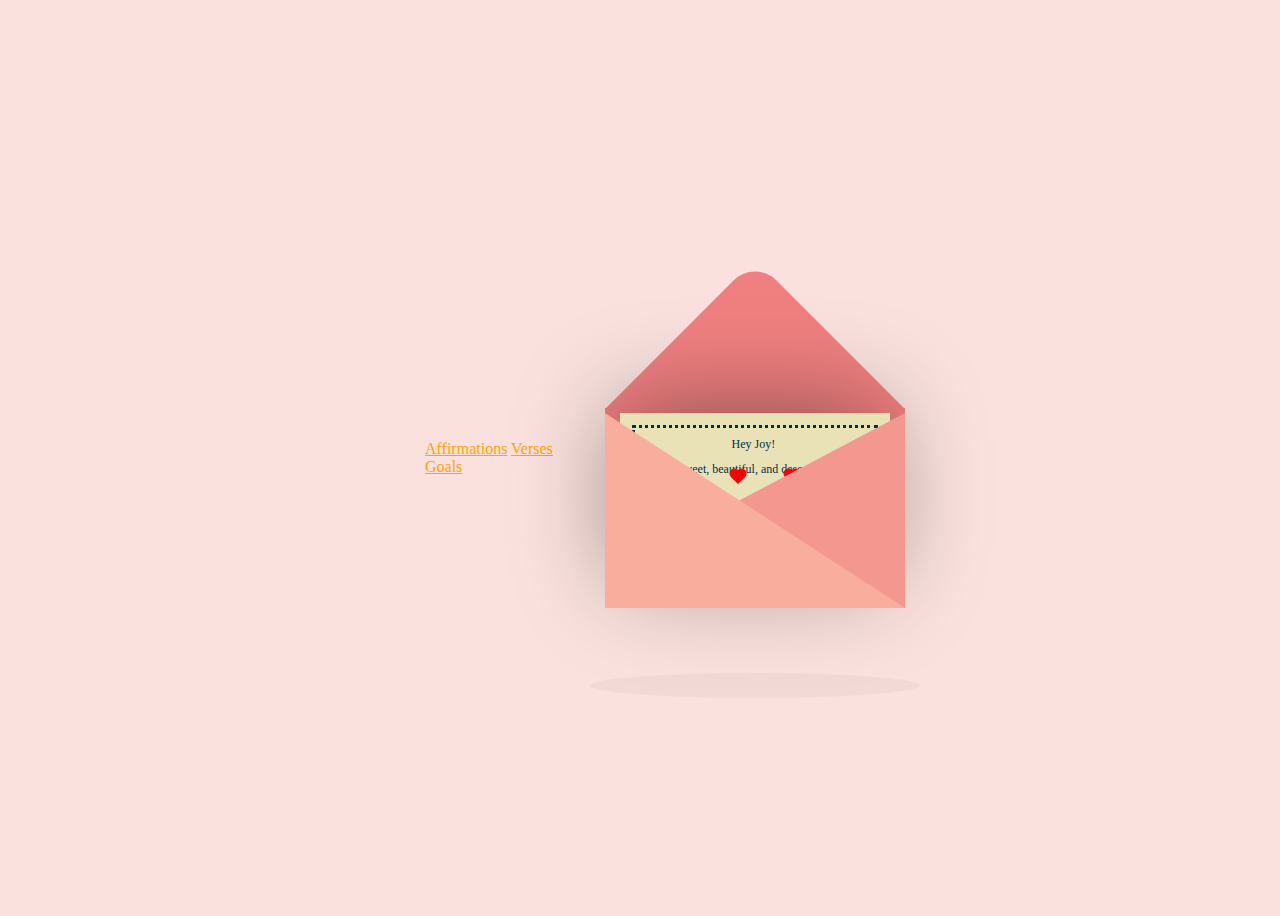
<file: index.html>
<!DOCTYPE html>
<html lang="en">

<head>
    <meta charset="UTF-8">
    <meta name="viewport" content="width=device-width, initial-scale=1.0">
    <link rel="stylesheet" href="styles.css">
   

    <title>JOY</title>

    <link rel="icon" type="image/x-icon" href="/images/favicon.ico">


</head>

<body>

    <header>
        <nav>
            <a href="affirmations.html">Affirmations</a>
            <a href="bibleVerses.html">Verses</a>
            <a href="goals.html">Goals</a>

        </nav>
    </header>
    <div class="container">
        <div class="valentines">
            <div class="envelope"></div>
            <div class="front"> </div>
            <div class="card">
                <div class="text"> Hey Joy! </br>You're sweet, beautiful, and deserve the best! </div>
                <div class="heart"></div>
            </div>
            <div class="hearts">
                <div class="one"></div>
                <div class="two"></div>
                <div class="three"></div>
                <div class="four"></div>
                <div class="five"></div>
            </div>
        

        <div class="shadow"></div>
</div>
</body>
<script src="https://cdnjs.cloudflare.com/ajax/libs/jquery/3.5.1/jquery.min.js"></script>
<script src="script.js"></script>

</html>
</file>
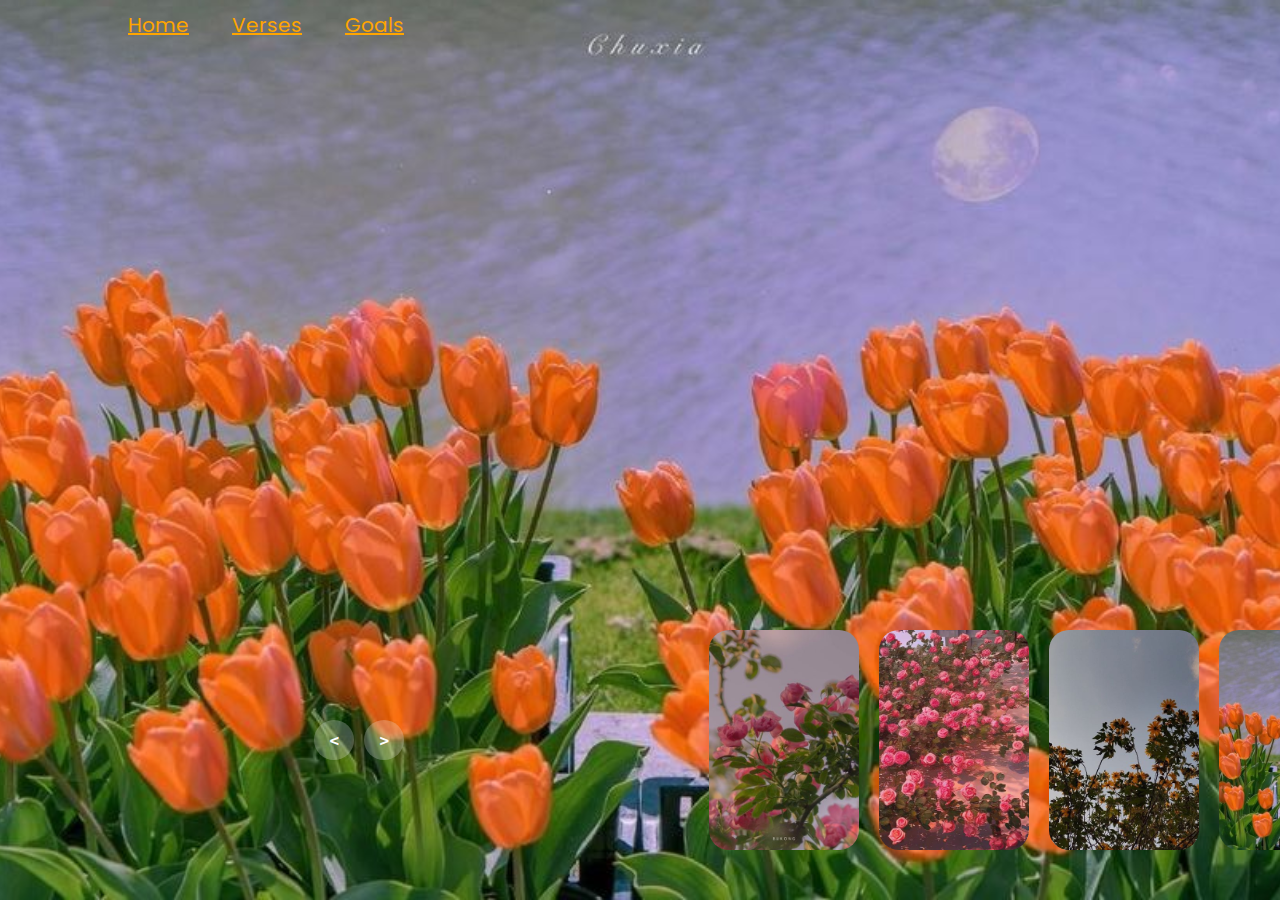
<file: affirmations.html>
<!DOCTYPE html>
<html lang="en">
<head>
    <meta charset="UTF-8">
    <meta name="viewport" content="width=device-width, initial-scale=1.0">
    <link rel="stylesheet" href="affirmations.css">
    <title>AFFIRMATIONS</title>
</head>
<body>
    <header>
        <nav>
            <a href="index.html">Home</a>
            <a href="bibleVerses.html">Verses</a>
            <a href="goals.html">Goals</a>
            

        </nav>
    </header>

    <!--carousel -->

    <div class="carousel ">

        <div class="list">
            <div class="item">
                <img src="AffirmationImage.jpg" alt="">
                <div class="content">
                    <div class="day">Empowerment</div>
                    <div class="des">
                        Today, I acknowledge the incredible power within me to overcome challenges and carve my path to success. I am a beacon of intelligence, resilience, and unyielding determination. Each challenge is an opportunity for me to showcase my capabilities, and I will face them with grace, knowing that success is woven into the very fabric of my being.
                    </div>
                </div>
            </div>
            <div class="item">
                <img src="AffirmationImage2.jpg" alt="">
                <div class="content">
                    <div class="day">Enlightenment</div>
                    <div class="des">
                        I am a constant learner, finding wisdom in every experience and growth in every setback. Life's lessons shape me into a more compassionate, understanding, and enlightened version of myself. I welcome the opportunity for continuous evolution.
                    </div>
                </div>
            </div>
            <div class="item">
                <img src="AffirmationImage3.jpg" alt="">
                <div class="content">
                    <div class="day">Harmony</div>
                    <div class="des">
                        Like a symphony, my life is composed of various melodies - some soothing, others challenging. I embrace the harmonious balance and find strength in the cacophony of experiences, knowing that each note contributes to the beautiful composition that is my life.
                    </div>
                </div>
            </div>
            <div class="item">
                <img src="AffirmationImage4.jpg" alt="">
                <div class="content">
                    <div class="day">Ascendance</div>
                    <div class="des">
                        Climbing the mountain of my ambitions, each step is imprinted with the echoes of my triumphs. The challenges I face are stepping stones to the pinnacle of success. My brilliance illuminates the darkest corners, and my courage echoes in the chambers of accomplishment. Laurel after laurel adorns my journey, for I am destined for greatness.
                    </div>
                </div>
            </div>
            <!-- <div class="item">
                <img src="Affirmations/Background5.jpg" alt="">
                <div class="content">
                    <div class="day">Friday</div>
                    <div class="des">
                        I am the captain of my ship, navigating the seas of challenges with the compass of my dreams. The winds of determination fill my sails, and my success story is written with the ink of resilience and bound with the pages of perseverance. I am the architect of my destiny, and I will continue to sail towards the shores of accomplishment.
                    </div>
                </div>
            </div>
            <div class="item">
                <img src="Affirmations/Background6.jpg" alt="">
                <div class="content">
                    <div class="day">Saturday</div>
                    <div class="des">
                        Life is a canvas, and I am the artist painting it with the colors of my choices, passions, and dreams. Every stroke adds depth and beauty to the masterpiece that is my existence. I am mindful of the brush I wield, creating a life that resonates with authenticity and purpose.
                    </div>
                </div>
            </div>
            <div class="item">
                <img src="Affirmations/Background7.jpg" alt="">
                <div class="content">
                    <div class="day">Sunday</div>
                    <div class="des">
                        Success is not just a measure of external recognition but a reflection of the brilliance within me. My intellect, kindness, and tenacity are the facets that polish the diamond of my achievements. I shine brightly, knowing that my success is a testament to my inner strength and the luminosity of my character.
                    </div>
                </div>
            </div> -->

        </div>
      
        <div class="thumbnail">
           
            <div class="item">
                <img src="AffirmationImage2.jpg" alt="">
               
            </div>
            <div class="item">
                <img src="AffirmationImage3.jpg" alt="">
                
            </div>
             <div class="item">
                <img src="AffirmationImage4.jpg" alt="">
               
            </div>
            <!-- <div class="item">
                <img src="Affirmations/Background5.jpg" alt="">
                <div class="content">
                    <div class="title">
                        Name Slider
                    </div>

                <div class="des">
                    Description
                </div>
                </div>
            </div>
            <div class="item">
                <img src="Affirmations/Background6.jpg" alt="">
                <div class="content">
                    <div class="title">
                        Name Slider
                    </div>

                <div class="des">
                    Description
                </div>
                </div>
            </div>
            <div class="item">
                <img src="Affirmations/Background7.jpg" alt="">
                <div class="content">
                    <div class="title">
                        Name Slider
                    </div>

                <div class="des">
                    Description
                </div>
                </div>
            </div> -->
            <div class="item">
                <img src="AffirmationImage.jpg" alt="">
               
            </div>
       
        </div>
       
     
        
        <div class="arrows">
            <button id="prev"><</button>
            <button id="next">></button>
        </div>
        <div class="time"></div>
    </div>
</body>
<script src="affirmations.js"></script>
</html>
</file>
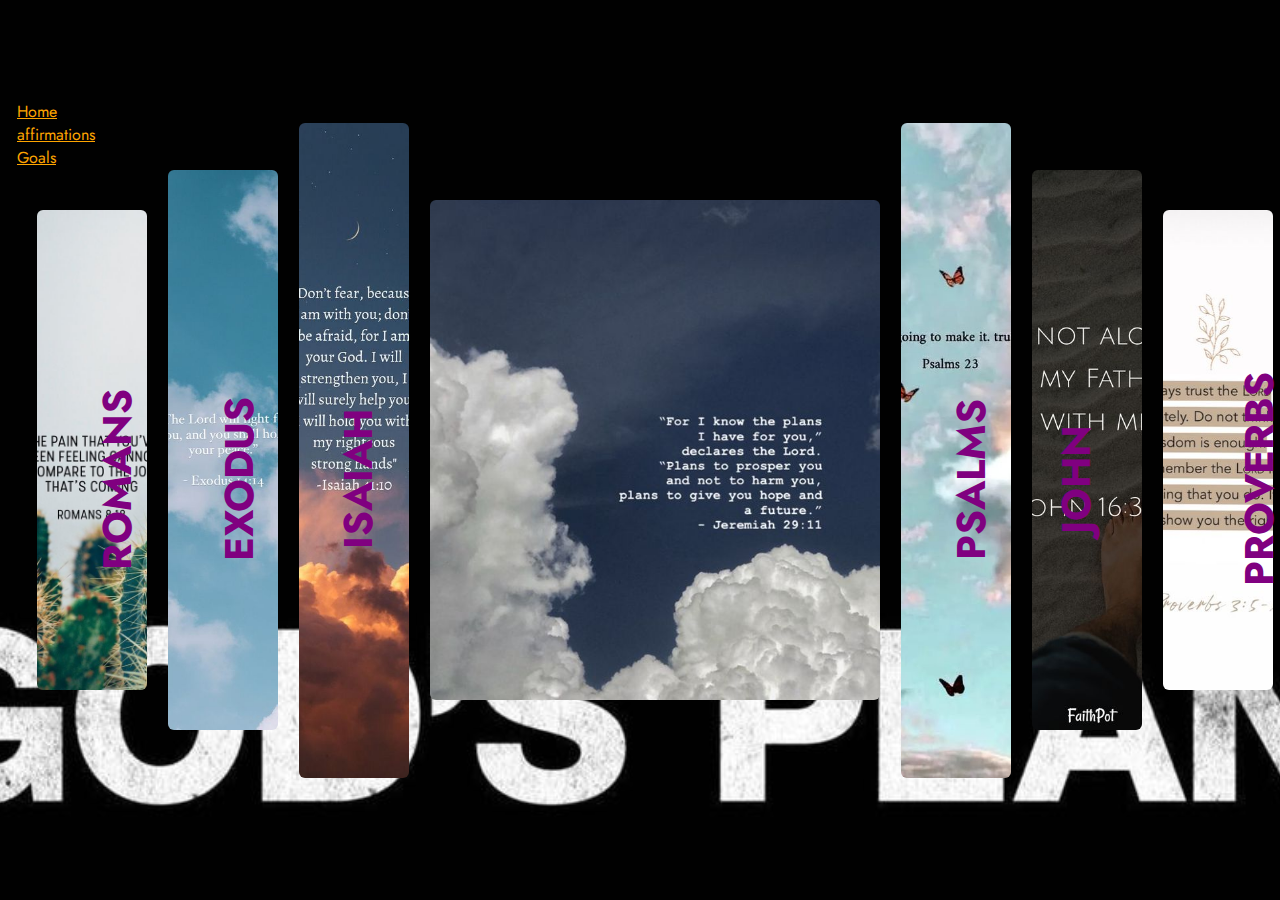
<file: bibleVerses.html>
<!DOCTYPE html>
<html lang="en">
  <head>
    <meta charset="UTF-8" />
    <meta name="viewport" content="width=device-width, initial-scale=1.0" />
    <title>Bible Verses</title>
    <link rel="stylesheet" href="style.css" />
  </head>
  <body>

 
    <section class="slider-container">

           <header>
        <nav>
            <a href="index.html">Home</a>
            <a href="affirmations.html">affirmations</a>
            <a href="goals.html">Goals</a>

        </nav>
    </header>
      <div class="slider-images">
        <div class="slider-img">
          <img src="Romans8.jpg" alt="1" />
          <h1>ROMANS</h1>
          
        </div>
        <div class="slider-img">
          <img src="2.jpg" alt="2" />
          <h1>EXODUS</h1>
          
        </div>
        <div class="slider-img">
          <img src="3.jpg" alt="3" />
          <h1>ISAIAH</h1>
         
        </div>
        <div class="slider-img active">
          <img src="4.jpg" alt="4" />
          <h1>JEREMIAH</h1>
          
        </div>
        <div class="slider-img">
          <img src="5.jpg" alt="5" />
          <h1>PSALMS</h1>
          
        </div>
        <div class="slider-img">
          <img src="John16.jpg" alt="6" />
          <h1>JOHN</h1>
         
        </div>
        <div class="slider-img">
          <img src="Proverbs.jpg" alt="7" />
          <h1>PROVERBS</h1>
         
        </div>
      </div>
    </section>
    <script src="jQuery.js"></script>
    <script>
      jQuery(document).ready(function ($) {
        $(".slider-img").on("click", function () {
          $(".slider-img").removeClass("active");
          $(this).addClass("active");
        });
      });
    </script>
  </body>
</html>
</file>
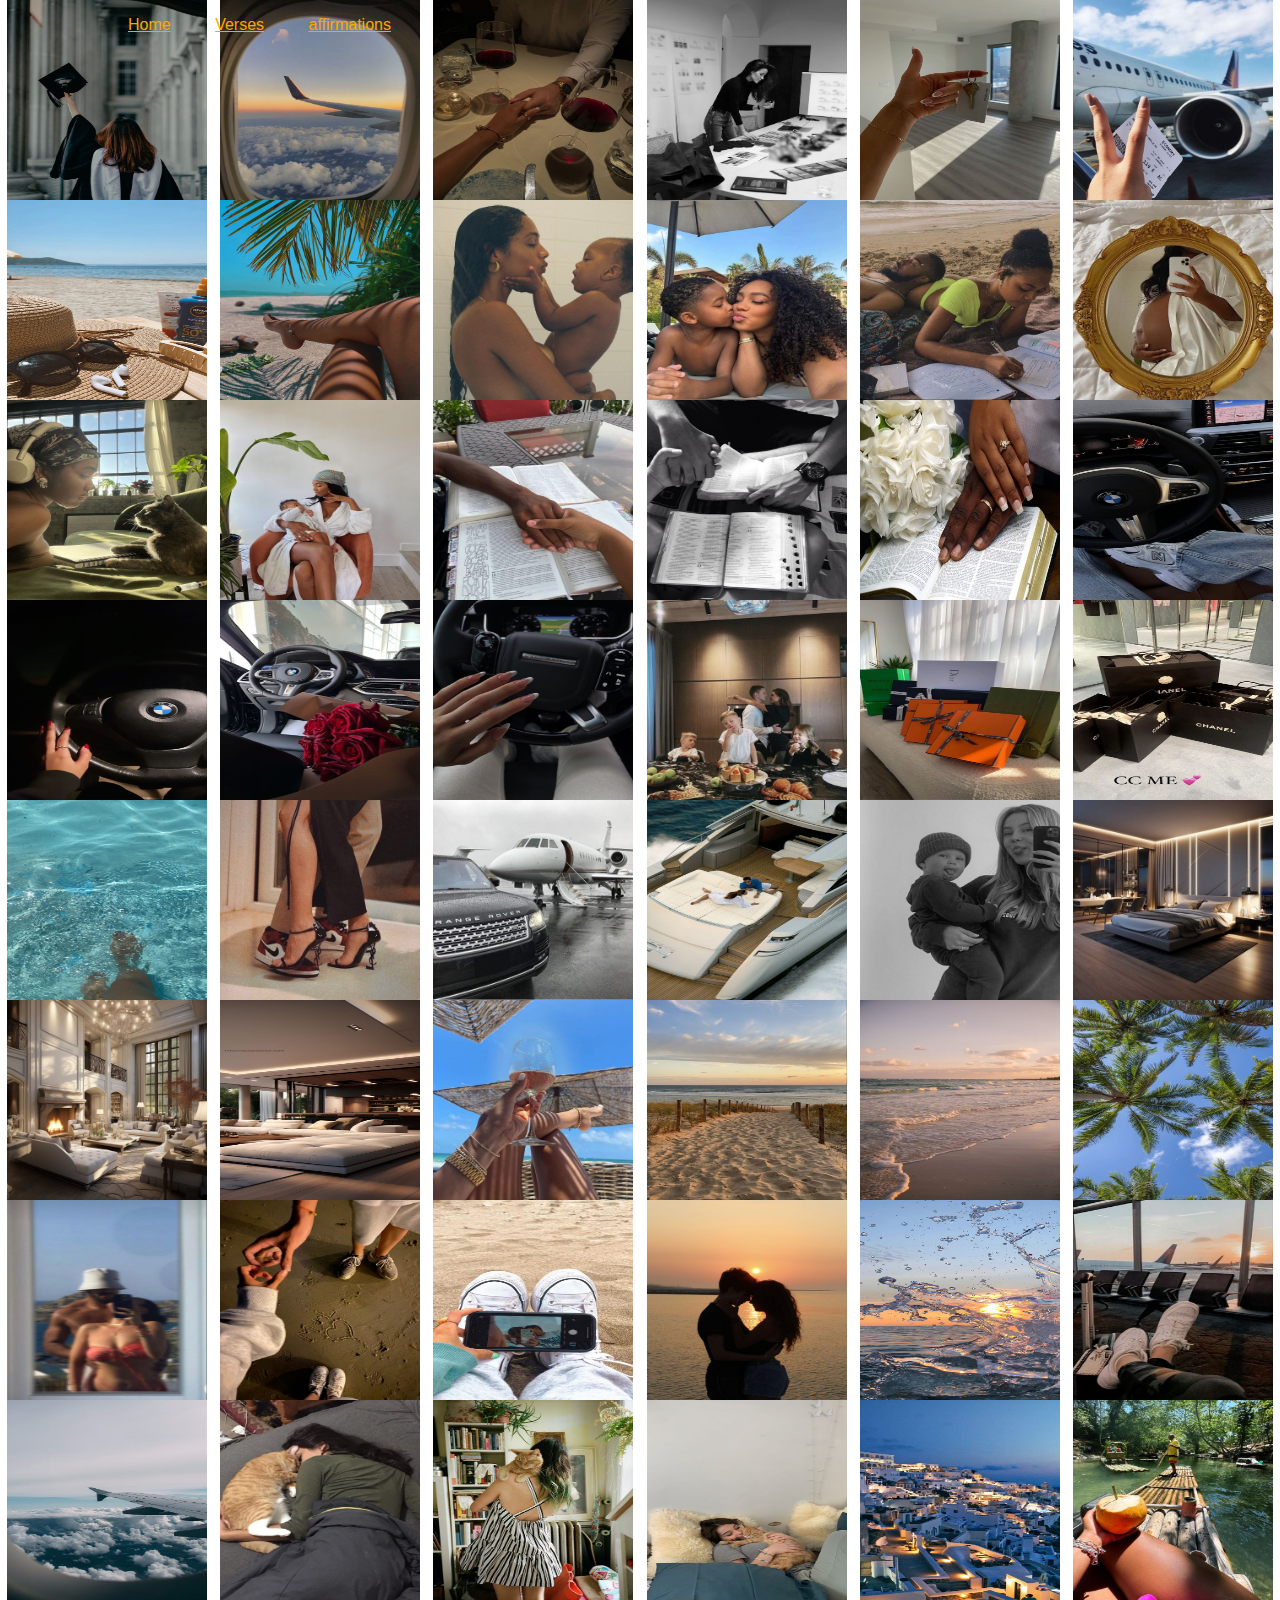
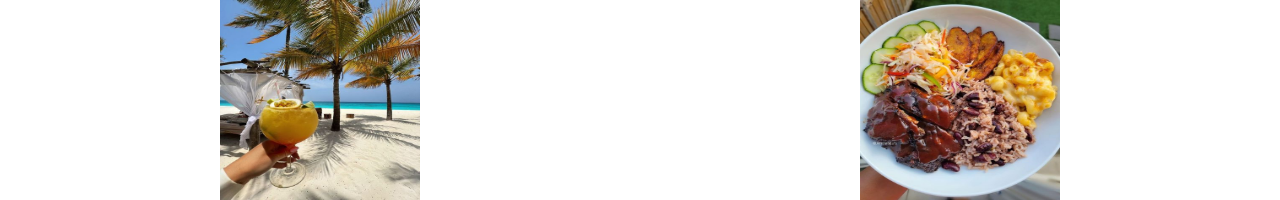
<file: goals.html>
<!DOCTYPE html>
<html lang="en">

<head>
    <meta charset="UTF-8">
    <meta name="viewport" content="width=device-width, initial-scale=1.0">
    <style>
        body {
            margin: 0;
            overflow: hidden;
            font-family: 'Arial', sans-serif;
        }

        .container {
            position: absolute;
            top: 0;
            left: 0;
            width: 100%;
            height: 100vh;
            display: flex;
            flex-wrap: wrap;
            justify-content: space-around;
            align-content: space-around;
        }

        .image {
            width: 200px;
            height: 200px;
            transition: transform 0.3s ease-in-out;
            z-index: 0;
        }

        .image:hover {
            transform: scale(1.4);
            z-index: 0;
        }

      
header {
    width: 1140px;
    max-width: 80%;
    margin: auto;
    height: 50px;
    display: flex;
    align-items: center;
    position: relative;
    z-index: 100;
    color: orangered;
}

header a {
    margin-right: 40px;
    color: orange;
}
    </style>
    <script>
        document.addEventListener('DOMContentLoaded', function () {
            const container = document.querySelector('.container');
            const images = document.querySelectorAll('.image');

            images.forEach((image, index) => {
                image.style.top = `${Math.random() * (window.innerHeight - 150)}px`;
                image.style.left = `${Math.random() * (window.innerWidth - 150)}px`;
                image.style.zIndex = index;
            });

            container.addEventListener('mouseover', function (event) {
                if (event.target.classList.contains('image')) {
                    event.target.style.zIndex = 0;
                }
            });

            container.addEventListener('mouseout', function (event) {
                if (event.target.classList.contains('image')) {
                    event.target.style.zIndex = parseInt(event.target.style.zIndex) - 100;
                }
            });
        });
    </script>
    <title>GOALS</title>
</head>

<body>

    <header>
        <nav>
            <a href="index.html">Home</a>
            <a href="bibleVerses.html">Verses</a>
            <a href="affirmations.html">affirmations</a>

        </nav>
    </header>
    <div class="container">
        <!-- Existing images -->
        <img src="s1.jpg" alt="Image 1" class="image">
        <img src="s2.jpg" alt="Image 2" class="image">
        <img src="s3.jpg" alt="Image 3" class="image">
        <img src="s4.jpg" alt="Image 1" class="image">
        <img src="s5.jpg" alt="Image 2" class="image">
        <img src="s6.jpg" alt="Image 3" class="image">
        <img src="s7.jpg" alt="Image 1" class="image">
        <img src="s8.jpg" alt="Image 2" class="image">
        <img src="s9.jpg" alt="Image 3" class="image">
        <img src="s10.jpg" alt="Image 1" class="image">
        <img src="s11.jpg" alt="Image 2" class="image">
        <img src="s12.jpg" alt="Image 3" class="image">
        <img src="s13.jpg" alt="Image 1" class="image">
        <img src="s14.jpg" alt="Image 2" class="image">
        <img src="s15.jpg" alt="Image 3" class="image">
        <img src="s16.jpg" alt="Image 1" class="image">
        <img src="s17.jpg" alt="Image 2" class="image">
        <img src="s18.jpg" alt="Image 3" class="image">
    
        <!-- Additional images -->
             <!-- ... (previous images) -->

             <img src="s19.jpg" alt="Image 1" class="image">
             <img src="s20.jpg" alt="Image 2" class="image">
             <img src="s21.jpg" alt="Image 3" class="image">
             <img src="s22.jpg" alt="Image 1" class="image">
             <img src="s23.jpg" alt="Image 2" class="image">
             <img src="s24.jpg" alt="Image 3" class="image">
             <img src="s25.jpg" alt="Image 1" class="image">
             <img src="s26.jpg" alt="Image 2" class="image">
             <img src="s27.jpg" alt="Image 3" class="image">
             <img src="s28.jpg" alt="Image 1" class="image">
             <img src="s29.jpg" alt="Image 2" class="image">
             <img src="s30.jpg" alt="Image 3" class="image">
             <img src="s31.jpg" alt="Image 1" class="image">
             <img src="s32.jpg" alt="Image 2" class="image">
             <img src="s33.jpg" alt="Image 3" class="image">
             <img src="s34.jpg" alt="Image 1" class="image">
             <img src="s35.jpg" alt="Image 2" class="image">
             <img src="s36.jpg" alt="Image 3" class="image">
             <img src="s37.jpg" alt="Image 1" class="image">
             <img src="s38.jpg" alt="Image 2" class="image">
             <img src="s39.jpg" alt="Image 3" class="image">
             <img src="s40.jpg" alt="Image 1" class="image">
             <img src="s41.jpg" alt="Image 2" class="image">
             <img src="s42.jpg" alt="Image 3" class="image">
             <img src="s43.jpg" alt="Image 1" class="image">
             <img src="s44.jpg" alt="Image 2" class="image">
             <img src="s45.jpg" alt="Image 3" class="image">
             <img src="s46.jpg" alt="Image 1" class="image">
             <img src="s47.jpg" alt="Image 2" class="image">
             <img src="s48.jpg" alt="Image 3" class="image">
             <img src="s49.jpg" alt="Image 1" class="image">
             <img src="s50.jpg" alt="Image 2" class="image">
     
    
        <!-- ... -->
    </div>
    
</body>

</html>
</file>
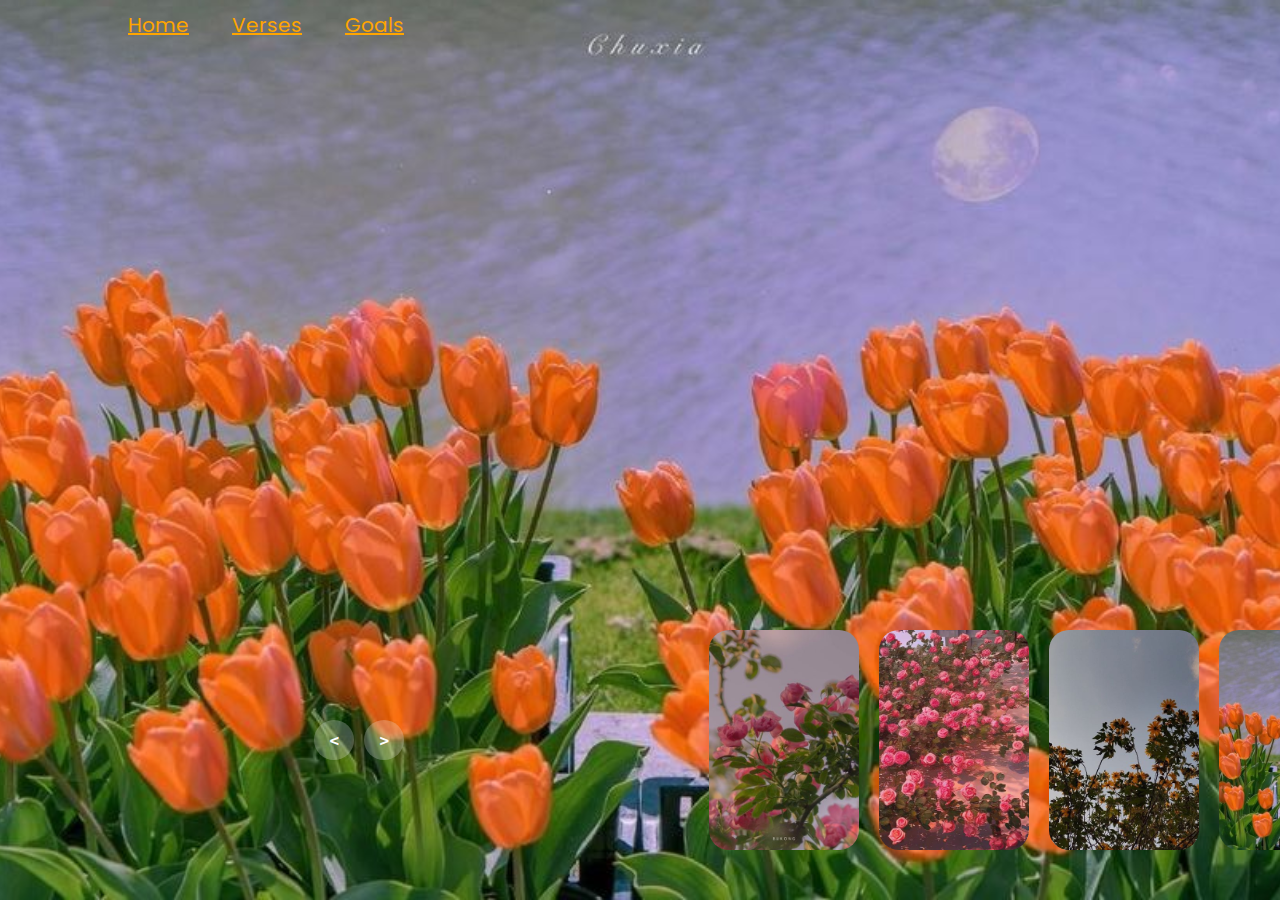
<file: Joy's Website/affirmations.html>
<!DOCTYPE html>
<html lang="en">
<head>
    <meta charset="UTF-8">
    <meta name="viewport" content="width=device-width, initial-scale=1.0">
    <link rel="stylesheet" href="affirmations.css">
    <title>Document</title>
</head>
<body>
    <header>
        <nav>
            <a href="index.html">Home</a>
            <a href="bibleVerses.html">Verses</a>
            <a href="goals.html">Goals</a>
            

        </nav>
    </header>

    <!--carousel -->

    <div class="carousel ">

        <div class="list">
            <div class="item">
                <img src="AffirmationImage.jpg" alt="">
                <div class="content">
                    <div class="day">Empowerment</div>
                    <div class="des">
                        Today, I acknowledge the incredible power within me to overcome challenges and carve my path to success. I am a beacon of intelligence, resilience, and unyielding determination. Each challenge is an opportunity for me to showcase my capabilities, and I will face them with grace, knowing that success is woven into the very fabric of my being.
                    </div>
                </div>
            </div>
            <div class="item">
                <img src="AffirmationImage2.jpg" alt="">
                <div class="content">
                    <div class="day">Enlightenment</div>
                    <div class="des">
                        I am a constant learner, finding wisdom in every experience and growth in every setback. Life's lessons shape me into a more compassionate, understanding, and enlightened version of myself. I welcome the opportunity for continuous evolution.
                    </div>
                </div>
            </div>
            <div class="item">
                <img src="AffirmationImage3.jpg" alt="">
                <div class="content">
                    <div class="day">Harmony</div>
                    <div class="des">
                        Like a symphony, my life is composed of various melodies - some soothing, others challenging. I embrace the harmonious balance and find strength in the cacophony of experiences, knowing that each note contributes to the beautiful composition that is my life.
                    </div>
                </div>
            </div>
            <div class="item">
                <img src="AffirmationImage4.jpg" alt="">
                <div class="content">
                    <div class="day">Ascendance</div>
                    <div class="des">
                        Climbing the mountain of my ambitions, each step is imprinted with the echoes of my triumphs. The challenges I face are stepping stones to the pinnacle of success. My brilliance illuminates the darkest corners, and my courage echoes in the chambers of accomplishment. Laurel after laurel adorns my journey, for I am destined for greatness.
                    </div>
                </div>
            </div>
            <!-- <div class="item">
                <img src="Affirmations/Background5.jpg" alt="">
                <div class="content">
                    <div class="day">Friday</div>
                    <div class="des">
                        I am the captain of my ship, navigating the seas of challenges with the compass of my dreams. The winds of determination fill my sails, and my success story is written with the ink of resilience and bound with the pages of perseverance. I am the architect of my destiny, and I will continue to sail towards the shores of accomplishment.
                    </div>
                </div>
            </div>
            <div class="item">
                <img src="Affirmations/Background6.jpg" alt="">
                <div class="content">
                    <div class="day">Saturday</div>
                    <div class="des">
                        Life is a canvas, and I am the artist painting it with the colors of my choices, passions, and dreams. Every stroke adds depth and beauty to the masterpiece that is my existence. I am mindful of the brush I wield, creating a life that resonates with authenticity and purpose.
                    </div>
                </div>
            </div>
            <div class="item">
                <img src="Affirmations/Background7.jpg" alt="">
                <div class="content">
                    <div class="day">Sunday</div>
                    <div class="des">
                        Success is not just a measure of external recognition but a reflection of the brilliance within me. My intellect, kindness, and tenacity are the facets that polish the diamond of my achievements. I shine brightly, knowing that my success is a testament to my inner strength and the luminosity of my character.
                    </div>
                </div>
            </div> -->

        </div>
      
        <div class="thumbnail">
           
            <div class="item">
                <img src="AffirmationImage2.jpg" alt="">
               
            </div>
            <div class="item">
                <img src="AffirmationImage3.jpg" alt="">
                
            </div>
             <div class="item">
                <img src="AffirmationImage4.jpg" alt="">
               
            </div>
            <!-- <div class="item">
                <img src="Affirmations/Background5.jpg" alt="">
                <div class="content">
                    <div class="title">
                        Name Slider
                    </div>

                <div class="des">
                    Description
                </div>
                </div>
            </div>
            <div class="item">
                <img src="Affirmations/Background6.jpg" alt="">
                <div class="content">
                    <div class="title">
                        Name Slider
                    </div>

                <div class="des">
                    Description
                </div>
                </div>
            </div>
            <div class="item">
                <img src="Affirmations/Background7.jpg" alt="">
                <div class="content">
                    <div class="title">
                        Name Slider
                    </div>

                <div class="des">
                    Description
                </div>
                </div>
            </div> -->
            <div class="item">
                <img src="AffirmationImage.jpg" alt="">
               
            </div>
       
        </div>
       
     
        
        <div class="arrows">
            <button id="prev"><</button>
            <button id="next">></button>
        </div>
        <div class="time"></div>
    </div>
</body>
<script src="affirmations.js"></script>
</html>
</file>
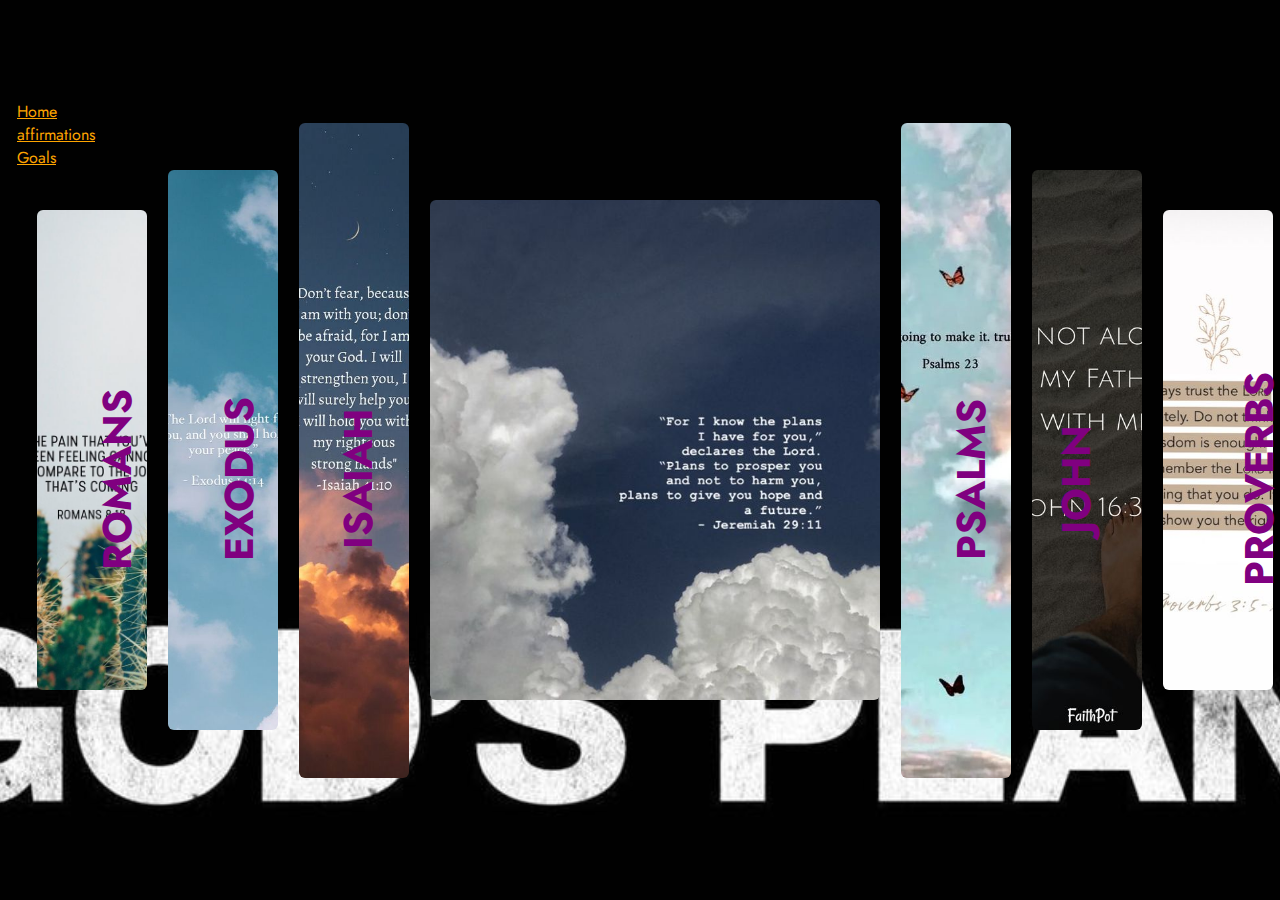
<file: Joy's Website/bibleVerses.html>
<!DOCTYPE html>
<html lang="en">
  <head>
    <meta charset="UTF-8" />
    <meta name="viewport" content="width=device-width, initial-scale=1.0" />
    <title>Bible Verses</title>
    <link rel="stylesheet" href="/style.css" />
  </head>
  <body>

 
    <section class="slider-container">

           <header>
        <nav>
            <a href="index.html">Home</a>
            <a href="affirmations.html">affirmations</a>
            <a href="goals.html">Goals</a>

        </nav>
    </header>
      <div class="slider-images">
        <div class="slider-img">
          <img src="/Romans8.jpg" alt="1" />
          <h1>ROMANS</h1>
          
        </div>
        <div class="slider-img">
          <img src="/2.jpg" alt="2" />
          <h1>EXODUS</h1>
          
        </div>
        <div class="slider-img">
          <img src="/3.jpg" alt="3" />
          <h1>ISAIAH</h1>
         
        </div>
        <div class="slider-img active">
          <img src="/4.jpg" alt="4" />
          <h1>JEREMIAH</h1>
          
        </div>
        <div class="slider-img">
          <img src="/5.jpg" alt="5" />
          <h1>PSALMS</h1>
          
        </div>
        <div class="slider-img">
          <img src="/John16.jpg" alt="6" />
          <h1>JOHN</h1>
         
        </div>
        <div class="slider-img">
          <img src="/Proverbs.jpg" alt="7" />
          <h1>PROVERBS</h1>
         
        </div>
      </div>
    </section>
    <script src="/jQuery.js"></script>
    <script>
      jQuery(document).ready(function ($) {
        $(".slider-img").on("click", function () {
          $(".slider-img").removeClass("active");
          $(this).addClass("active");
        });
      });
    </script>
  </body>
</html>
</file>
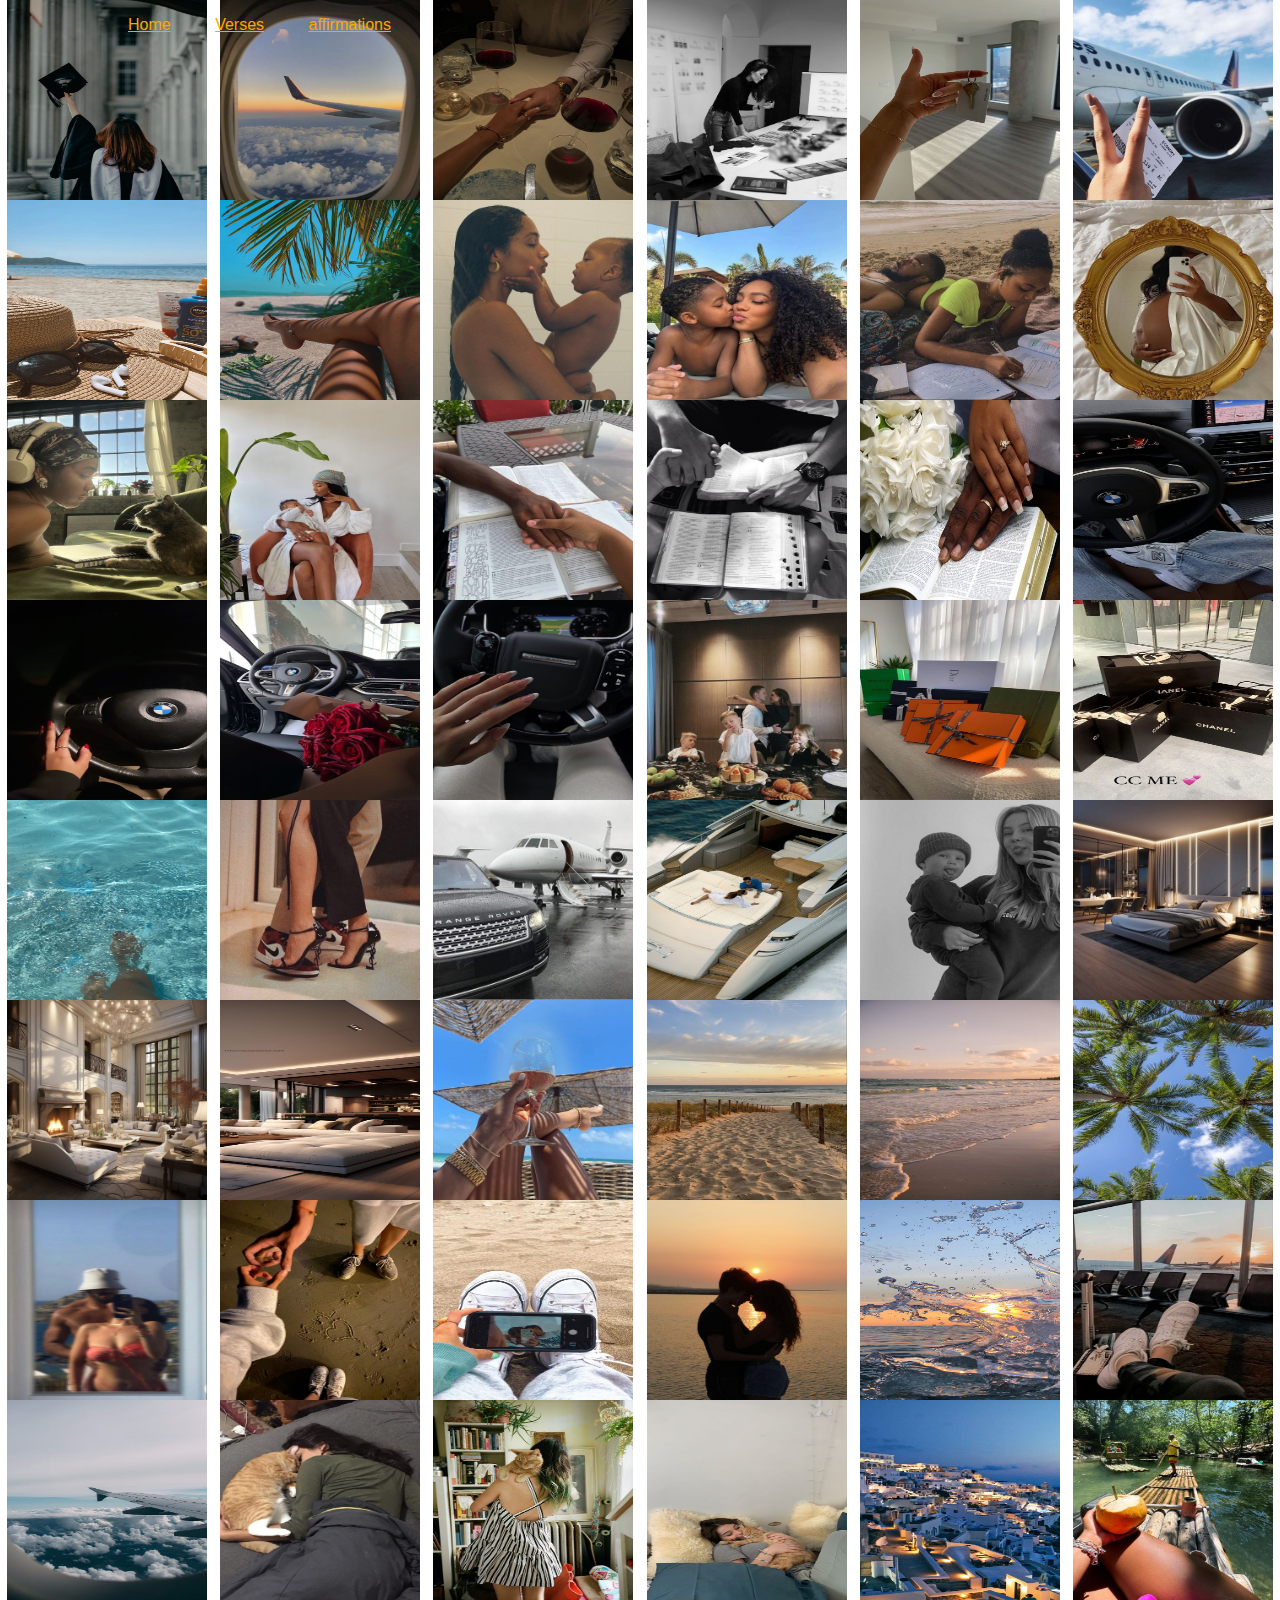
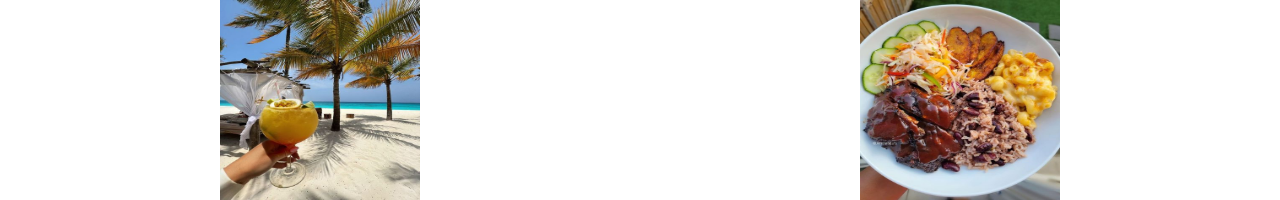
<file: Joy's Website/goals.html>
<!DOCTYPE html>
<html lang="en">

<head>
    <meta charset="UTF-8">
    <meta name="viewport" content="width=device-width, initial-scale=1.0">
    <style>
        body {
            margin: 0;
            overflow: hidden;
            font-family: 'Arial', sans-serif;
        }

        .container {
            position: absolute;
            top: 0;
            left: 0;
            width: 100%;
            height: 100vh;
            display: flex;
            flex-wrap: wrap;
            justify-content: space-around;
            align-content: space-around;
        }

        .image {
            width: 200px;
            height: 200px;
            transition: transform 0.3s ease-in-out;
            z-index: 0;
        }

        .image:hover {
            transform: scale(1.4);
            z-index: 0;
        }

      
header {
    width: 1140px;
    max-width: 80%;
    margin: auto;
    height: 50px;
    display: flex;
    align-items: center;
    position: relative;
    z-index: 100;
    color: orangered;
}

header a {
    margin-right: 40px;
    color: orange;
}
    </style>
    <script>
        document.addEventListener('DOMContentLoaded', function () {
            const container = document.querySelector('.container');
            const images = document.querySelectorAll('.image');

            images.forEach((image, index) => {
                image.style.top = `${Math.random() * (window.innerHeight - 150)}px`;
                image.style.left = `${Math.random() * (window.innerWidth - 150)}px`;
                image.style.zIndex = index;
            });

            container.addEventListener('mouseover', function (event) {
                if (event.target.classList.contains('image')) {
                    event.target.style.zIndex = 0;
                }
            });

            container.addEventListener('mouseout', function (event) {
                if (event.target.classList.contains('image')) {
                    event.target.style.zIndex = parseInt(event.target.style.zIndex) - 100;
                }
            });
        });
    </script>
    <title>Image Overlap</title>
</head>

<body>

    <header>
        <nav>
            <a href="index.html">Home</a>
            <a href="bibleVerses.html">Verses</a>
            <a href="affirmations.html">affirmations</a>

        </nav>
    </header>
    <div class="container">
        <!-- Existing images -->
        <img src="s1.jpg" alt="Image 1" class="image">
        <img src="s2.jpg" alt="Image 2" class="image">
        <img src="s3.jpg" alt="Image 3" class="image">
        <img src="s4.jpg" alt="Image 1" class="image">
        <img src="s5.jpg" alt="Image 2" class="image">
        <img src="s6.jpg" alt="Image 3" class="image">
        <img src="s7.jpg" alt="Image 1" class="image">
        <img src="s8.jpg" alt="Image 2" class="image">
        <img src="s9.jpg" alt="Image 3" class="image">
        <img src="s10.jpg" alt="Image 1" class="image">
        <img src="s11.jpg" alt="Image 2" class="image">
        <img src="s12.jpg" alt="Image 3" class="image">
        <img src="s13.jpg" alt="Image 1" class="image">
        <img src="s14.jpg" alt="Image 2" class="image">
        <img src="s15.jpg" alt="Image 3" class="image">
        <img src="s16.jpg" alt="Image 1" class="image">
        <img src="s17.jpg" alt="Image 2" class="image">
        <img src="s18.jpg" alt="Image 3" class="image">
    
        <!-- Additional images -->
             <!-- ... (previous images) -->

             <img src="s19.jpg" alt="Image 1" class="image">
             <img src="s20.jpg" alt="Image 2" class="image">
             <img src="s21.jpg" alt="Image 3" class="image">
             <img src="s22.jpg" alt="Image 1" class="image">
             <img src="s23.jpg" alt="Image 2" class="image">
             <img src="s24.jpg" alt="Image 3" class="image">
             <img src="s25.jpg" alt="Image 1" class="image">
             <img src="s26.jpg" alt="Image 2" class="image">
             <img src="s27.jpg" alt="Image 3" class="image">
             <img src="s28.jpg" alt="Image 1" class="image">
             <img src="s29.jpg" alt="Image 2" class="image">
             <img src="s30.jpg" alt="Image 3" class="image">
             <img src="s31.jpg" alt="Image 1" class="image">
             <img src="s32.jpg" alt="Image 2" class="image">
             <img src="s33.jpg" alt="Image 3" class="image">
             <img src="s34.jpg" alt="Image 1" class="image">
             <img src="s35.jpg" alt="Image 2" class="image">
             <img src="s36.jpg" alt="Image 3" class="image">
             <img src="s37.jpg" alt="Image 1" class="image">
             <img src="s38.jpg" alt="Image 2" class="image">
             <img src="s39.jpg" alt="Image 3" class="image">
             <img src="s40.jpg" alt="Image 1" class="image">
             <img src="s41.jpg" alt="Image 2" class="image">
             <img src="s42.jpg" alt="Image 3" class="image">
             <img src="s43.jpg" alt="Image 1" class="image">
             <img src="s44.jpg" alt="Image 2" class="image">
             <img src="s45.jpg" alt="Image 3" class="image">
             <img src="s46.jpg" alt="Image 1" class="image">
             <img src="s47.jpg" alt="Image 2" class="image">
             <img src="s48.jpg" alt="Image 3" class="image">
             <img src="s49.jpg" alt="Image 1" class="image">
             <img src="s50.jpg" alt="Image 2" class="image">
     
    
        <!-- ... -->
    </div>
    
</body>

</html>
</file>
<file: styles.css>
body{
    display: flex;
    justify-content: center;
    align-items: center;
    height: 100vh;
    background-color: #fae1dd;
}

.container{
    position: relative;
}

.valentines{
    position: relative;
    top: 50px;
    cursor: pointer;
    animation: up 3s linear infinite;
}

@keyframes up{
    0%, 100%{
        transform: translateY(0);
    }
    50%{
        transform: translateY(-30px);
    }
}

.envelope{
    position: relative;
    width: 300px;
    height: 200px;
    background-color: #f08080;
}

.envelope::before{
    background-color: #f08080;
    content: "";
    position: absolute;
    width: 212px;
    height: 212px;
    transform: rotate(45deg);
    top: -105px;
    left: 44px;
    border-radius: 30px 0 0 0;
}
.card{
    position: absolute;
    background-color: #eae2b7;
    width: 270px;
    height: 170px;
    top: 5px;
    left: 15px;
    box-shadow: -5px -5px 100px rgba(0,0,0,0.4);
}
.card:before{
    content: "";
    position: absolute;
    border: 3px solid #003049;
    border-style: dotted;
    width: 240px;
    height: 140px;
    left: 12px;
    top: 12px;
}

.text{
    position: absolute;
    font-size: 12px;
    text-align: center;
    line-height: 25px;
    top: 19px;
    left: 25px;
    color: #003049;
}
.heart{
    background-color: #d62828;
    display: inline-block;
    height: 30px;
    margin: 0 10px;
    position: relative;
    top: 110px;
    left: 105px;
    transform: rotate(-45deg);
    width: 30px;
}
.heart::before, .heart:after {
    content: "";
    background-color: #d62828;
    border-radius: 50%;
    height: 30px;
    position: absolute;
    width: 30px;
}
.heart:before{
    top: -15px;
    left: 0;
}
.heart:after{
    left: 15px;
    top: 0;
}
.hearts{
    position: absolute;
    top: 10px;
}

@keyframes heart{
    0% {
        transform: translateY(0) rotate(-45deg) scale(0.3);
        opacity: 1;
    }
    100%{
        transform: translateY(-150px) rotate(-45deg) scale(1.3);
        opacity: 0.5;
    }
}

.one, .two, .three, .four, .five{
    background-color: red;
    display: inline-block;
    height: 10px;
    width: 10px;
    margin: 0 10px;
    position: relative;
    transform: rotate(-45deg);
    top: 50px;
}
.one:before, .one:after, .two:before, .two:after, .three:before, .three:after, .four:before, .four:after, .five:before, .five:after{
    content: "";
    background-color: red;
    border-radius: 50px;
    width: 10px;
    height: 10px;
    position: absolute;
}
.one:before, .two:before, .three:before, .four:before, .five:before{
    top: -5px;
    left: 0;
}
.one:after, .two:after, .three:after, .four:after, .five:after{
    left: 5px;
    top: 0;
}

.one{
    left: 10px;
    animation: heart 1s ease-out infinite;
}
.two{
    left: 30px;
    animation: heart 2s ease-out infinite;
}
.three{
    left: 50px;
    animation: heart 1.5s ease-out infinite;
}
.four{
    left: 70px;
    animation: heart 2.3s ease-out infinite;
}
.five{
    left: 80px;
    animation: heart 1.7s ease-out infinite;
}
.front{
    position: absolute;
    border-right: 180px solid #f4978e;
    border-top: 95px solid transparent;
    border-bottom: 100px solid transparent;
    left: 120px;
    top: 5px;
    width: 0;
    height: 0;
    z-index: 10;
}
.front:before{
    position: absolute;
    content: "";
    border-left: 300px solid #f8ad9d;
    border-top: 195px solid transparent;
    left: -120px;
    top: -95px;
    width: 0;
    height: 0;
}
.shadow{
    position: absolute;
    width: 330px;
    height: 25px;
    border-radius: 50%;
    background-color: rgba(0,0,0,0.03);
    top: 265px;
    left: -15px;
    z-index: -1;
    animation: scale 3s linear infinite;

}

header {
    width: 130px;
    max-width: 90%;
    margin: 50px;
    height: 900px;
    display: flex;
    align-items: center;
    position: relative;
    /* z-index: 100; */
  
    color: orange;
  
  }
  
  header a{
    color: orange;
  }

@keyframes scale{
    0%, 100%{
        transform: scaleX(1);
    }
    50%{
        transform: scaleX(0.85);
    }
}
</file>
<file: affirmations.css>
@import url('https://fonts.googleapis.com/css2?family=Poppins:ital,wght@0,100;0,200;0,300;0,400;0,500;0,600;0,700;0,800;0,900;1,100;1,200;1,300;1,400;1,500;1,600;1,700;1,800;1,900&display=swap');
    
body {
    font-family: Poppins;
    background-color: black;
    color: white;
    margin: 0;
    font-size: 12px;
}

a{
    /* text-decoration: none; */
    color: white;
}

header {
    width: 1140px;
    max-width: 80%;
    margin: auto;
    height: 50px;
    display: flex;
    align-items: center;
    position: relative;
    z-index: 100;
}

header a {
    margin-right: 40px;
    color: orange;
    font-size: 20px;

}

.carousel{
    width: 100vw;
    height: 100vh;
    overflow: hidden;
    margin-top: -50px;
    position: relative;
}

.carousel .list .item{
    position: absolute;
    inset: 0 0 0 0;
}

.carousel .list .item img{
    width: 100%;
    height: 100%;
    object-fit: cover;
}

.carousel .list .item .content{
    position: absolute;
    top: 20%;
    width: 1140px;
    max-width: 80%;
    left: 50%;
    transform: translateX(-50%);
    padding-right: 30%;
    box-sizing: border-box;
    counter-reset: white;
    text-shadow: 0 5px 10px #0004;
}

.carousel .list .item .content .day{
    font-weight: bold;
    font-size: 5em;
    line-height: 1.3rem;
    letter-spacing: 15px;
    color: orange;
    text-shadow: 0 5px 10px black;
}

.carousel .list .item .content .des{
    padding-top: 80px;
    font-size: 25px;
    text-shadow: 0 6px 5px black;
  
}

.thumbnail{
   position: absolute;
    bottom: 50px;
    left: 55%;
    width: max-content;
    z-index: 100;
    display: flex;
    gap: 20px;
}

.thumbnail .item{
    width: 150px;
    height: 220px;
    flex-shrink: 0;
    position: relative;
}

.thumbnail .item img{
    width: 100%;
    height: 100%;
    object-fit: cover;
    border-radius: 20px;
    margin-left: 5px;
   
    
}


.thumbnail .item .content{
    position: absolute;
    bottom: 10px;
    left: 10px;
    right: 10px;
}

.thumbnail .item .content .title{
    font-weight: bold;
}

.arrows{
    position: absolute;
    top: 80%;
    right: 52%;
    width: 300px;
    max-width: 30%;
    display: flex;
    gap: 10px;
    align-items: center;
}

.arrows button{
    width: 40px;
    height: 40px;
    border-radius: 50%;
    background-color: #eee4;
    border: none;
    font-family: monospace;
    color: #fff;
    font-weight: bold;
    font-size: large;
    transition: .5s;
    z-index: 100;
}

.arrows button:hover{
    background-color: #eee;
    color: #555;
}

.carousel .list .item:nth-child(1){
    z-index: 1;
}

.carousel .list .item:nth-child(1) .day,
.carousel .list .item:nth-child(1) .des,
.carousel .list .item:nth-child(1) .buttons{
    transform: translateY(50px);
    filter: blur(20px);
    opacity: 0;
    animation: showContent 0.5s 1s linear 1 forwards;

}

@keyframes showContent{
    to{
        opacity: 1;
        filter: blur(0);
        transform: translateY(0);
    }
}

.carousel .list .item:nth-child(1) .day{
    animation-delay: 1.1s;
}

.carousel .list .item:nth-child(1) .des{
    animation-delay: 1.2s;
}

.carousel .list .item:nth-child(1) .buttons{
    animation-delay: 1.3s;
}

.carousel.next .list .item:nth-child(1) img{
    width: 150px;
    height: 220px;
    position: absolute;
    left: 50%;
    bottom: 50px;
    border-radius: 20px;
    animation: showImage 0.5s linear 1 forwards;
}

@keyframes showImage{
    to{
        width: 100%;
        height: 100%;
        left: 0;
        bottom: 0;
        border-radius: 0;
    }
}

.carousel.next .thumbnail .item:nth-last-child(1){
    width: 0;
    overflow: hidden;
    animation: showThumbnail .5s linear 1 forwards;
}

@keyframes showThumbnail {
    to{
        width: 150px;
    }
}

.carousel.next .thumbnail{
    transform: translateX(150px);
    animation: transformThumbnail .5s linear 1 forwards;
}

@keyframes transformThumbnail {
    to{
        transform: translateX(0);
    }
}

.carousel.prev .list .item:nth-child(2){
    z-index: 2;
}

.carousel.prev .list .item:nth-child(2) img{
    position: absolute;
    bottom: 0;
    left: 0;
    animation: outImage 0.5s linear 1 forwards;
}

@keyframes outImage{
    to{
        width: 150px;
        height: 220px;
        border-radius: 20px;
        left: 55%;
        bottom: 50px;
    }
}

.carousel.prev .thumbnail .item:nth-child(1){
    width: 0;
    overflow: hidden;
    opacity: 0;
    animation: showThumbnail 0.5s linear 1 forwards;
}

.carousel.prev .list .item:nth-child(2) .day,
.carousel.prev .list .item:nth-child(2) .des,
.carousel.prev .list .item:nth-child(2) .buttons{
    animation: contentOut 1.5s linear 1 forwards;
}

@keyframes contentOut{
    to{
        transform: translateX(-150px);
        filter: blur(20px);
        opacity: 0;
    }
}

.carousel.next .arrows button,
.carousel.next .arrows button{
    pointer-events: none;
}
.time{
    width: 0%;
    height: 5px;
    background-color: #f1683a;
    position: absolute;
    z-index: 100;
    top: 0;
    left: 0;
}

.carousel.next .time,
.carousel.prev .time{
    width: 100%;
    animation: timeRunning 2s linear 1 forwards;
}

@keyframes timeRunning {
    to{
        width: 0;
    }
}


@media screen and (max-width: 678px) {
    body {
        font-size: 10px;
        margin: 0;
    }

    header {
        height: auto;
        flex-direction: column;
        align-items: flex-start;
    }

    header a {
        margin: 3px;
        margin-bottom: 10px;
    }
   
    .carousel .list .item .content {
        width: 100%;
        padding-right: 0;
        text-align: center;
    }

    .carousel .list .item .content .day {
        font-size: 3em;
        letter-spacing: 5px;
    }

    .carousel .list .item .content .des {
        padding-top: 40px;
        font-size: 16px;
    }

    .thumbnail {
        left: 50%;
        transform: translateX(-50%);
        bottom: 20px;
        width: 80%;
    }

    .thumbnail .item {
        width: 100px;
        height: 150px;
    }

    .arrows {
        width: 100%;
        right: 0;
        top: auto;
        bottom: 300px;
        justify-content: center; /* Center buttons horizontally */
    }

    .arrows button {
        width: 30px;
        height: 30px;
        font-size: medium;
        background-color: #eee4;
        border: none;
        color: #fff;
        font-weight: bold;
        transition: .5s;
        z-index: 100;
    }

    .arrows button:hover {
        background-color: #eee;
        color: #555;
    }

    /* Hide the time bar on smaller screens */
    .time {
        display: none;
    }
}
</file>
<file: style.css>
@import url("https://fonts.googleapis.com/css2?family=Jost:wght@400;700&display=swap");

* {
  margin: 0px;
  padding: 0px;
  box-sizing: border-box;
  font-family: "Jost", sans-serif;
}

.slider-container {
  width: 100%;
  height: 100vh;
  background-image: url('background.jpg');
  background-repeat: no-repeat;
  background-position: center;
  background-size: cover;
  display: flex;
  align-items: center;
  justify-content: center;
  max-width: 100%;
  overflow: hidden;
}

.slider-images {
  display: flex;
  align-items: center;
  gap: 21px;
}

.slider-images img {
  width: 100%;
  height: 100%;
  object-fit: cover;
  border-radius: 6px;
  max-width: 100%;
}

.slider-img {
  width: 110px;
 max-width: 80%;
 max-height: 80%;
  border-radius: 6px;
  cursor: pointer;
  position: relative;
  transition: 0.7s ease;
}

.slider-images .slider-img:first-child,
.slider-images .slider-img:last-child {
  height: 480px;
}

.slider-images .slider-img:nth-child(2),
.slider-images .slider-img:nth-child(6) {
  height: 560px;
}

.slider-images .slider-img:nth-child(3),
.slider-images .slider-img:nth-child(4),
.slider-images .slider-img:nth-child(5) {
  height: 655px;
}

h1 {
  font-family: "Jost", sans-serif;
  font-size: 40px;
  font-weight: 700;
  text-align: left;
  text-transform: uppercase;
  color: purple;
  position: absolute;
  top: 50%;
  left: -10%;
  transform: rotate(270deg);
  transition: 0.7s ease;
}

.details {
  position: absolute;
  bottom: 43px;
  left: 43px;
}

.details h2,
.details p {
  font-family: "Jost", sans-serif;
  font-size: 20px;
  font-weight: 700;
  text-align: left;
  color: #fff;
  text-transform: uppercase;
  transition: 0.7s ease;
  display: none;
}

.details h2 {
  font-size: 26px;
  line-height: 44px;
}

.slider-img.active {
  width: 450px !important;
  height: 500px !important;
}

.slider-img.active h1 {
   display: none;
}

.slider-img.active .details p,
.slider-img.active .details h2 {
  display: block;
}


header {
  width: 10px;
  max-width: 10%;
  margin: 10px;
  height: 700px;
  display: flex;
  /* align-items: center; */
  /* position: relative; */
  /* z-index: 100; */

  color: orange;

}

header a{
  color: orange;
}

/* header a {
  margin-right: 1px;
} */

/* Media query for small screens */
@media only screen and (max-width: 768px) {
  .slider-img {
    width: 100%; /* Set full width on small screens */
    max-width: none; /* Remove maximum width on small screens */
  }
}
</file>
<file: Joy's Website/affirmations.css>
@import url('https://fonts.googleapis.com/css2?family=Poppins:ital,wght@0,100;0,200;0,300;0,400;0,500;0,600;0,700;0,800;0,900;1,100;1,200;1,300;1,400;1,500;1,600;1,700;1,800;1,900&display=swap');
    
body {
    font-family: Poppins;
    background-color: black;
    color: white;
    margin: 0;
    font-size: 12px;
}

a{
    /* text-decoration: none; */
    color: white;
}

header {
    width: 1140px;
    max-width: 80%;
    margin: auto;
    height: 50px;
    display: flex;
    align-items: center;
    position: relative;
    z-index: 100;
}

header a {
    margin-right: 40px;
    color: orange;
    font-size: 20px;

}

.carousel{
    width: 100vw;
    height: 100vh;
    overflow: hidden;
    margin-top: -50px;
    position: relative;
}

.carousel .list .item{
    position: absolute;
    inset: 0 0 0 0;
}

.carousel .list .item img{
    width: 100%;
    height: 100%;
    object-fit: cover;
}

.carousel .list .item .content{
    position: absolute;
    top: 20%;
    width: 1140px;
    max-width: 80%;
    left: 50%;
    transform: translateX(-50%);
    padding-right: 30%;
    box-sizing: border-box;
    counter-reset: white;
    text-shadow: 0 5px 10px #0004;
}

.carousel .list .item .content .day{
    font-weight: bold;
    font-size: 5em;
    line-height: 1.3rem;
    letter-spacing: 15px;
    color: orange;
    text-shadow: 0 5px 10px black;
}

.carousel .list .item .content .des{
    padding-top: 80px;
    font-size: 25px;
    text-shadow: 0 6px 5px black;
  
}

.thumbnail{
   position: absolute;
    bottom: 50px;
    left: 55%;
    width: max-content;
    z-index: 100;
    display: flex;
    gap: 20px;
}

.thumbnail .item{
    width: 150px;
    height: 220px;
    flex-shrink: 0;
    position: relative;
}

.thumbnail .item img{
    width: 100%;
    height: 100%;
    object-fit: cover;
    border-radius: 20px;
    margin-left: 5px;
   
    
}


.thumbnail .item .content{
    position: absolute;
    bottom: 10px;
    left: 10px;
    right: 10px;
}

.thumbnail .item .content .title{
    font-weight: bold;
}

.arrows{
    position: absolute;
    top: 80%;
    right: 52%;
    width: 300px;
    max-width: 30%;
    display: flex;
    gap: 10px;
    align-items: center;
}

.arrows button{
    width: 40px;
    height: 40px;
    border-radius: 50%;
    background-color: #eee4;
    border: none;
    font-family: monospace;
    color: #fff;
    font-weight: bold;
    font-size: large;
    transition: .5s;
    z-index: 100;
}

.arrows button:hover{
    background-color: #eee;
    color: #555;
}

.carousel .list .item:nth-child(1){
    z-index: 1;
}

.carousel .list .item:nth-child(1) .day,
.carousel .list .item:nth-child(1) .des,
.carousel .list .item:nth-child(1) .buttons{
    transform: translateY(50px);
    filter: blur(20px);
    opacity: 0;
    animation: showContent 0.5s 1s linear 1 forwards;

}

@keyframes showContent{
    to{
        opacity: 1;
        filter: blur(0);
        transform: translateY(0);
    }
}

.carousel .list .item:nth-child(1) .day{
    animation-delay: 1.1s;
}

.carousel .list .item:nth-child(1) .des{
    animation-delay: 1.2s;
}

.carousel .list .item:nth-child(1) .buttons{
    animation-delay: 1.3s;
}

.carousel.next .list .item:nth-child(1) img{
    width: 150px;
    height: 220px;
    position: absolute;
    left: 50%;
    bottom: 50px;
    border-radius: 20px;
    animation: showImage 0.5s linear 1 forwards;
}

@keyframes showImage{
    to{
        width: 100%;
        height: 100%;
        left: 0;
        bottom: 0;
        border-radius: 0;
    }
}

.carousel.next .thumbnail .item:nth-last-child(1){
    width: 0;
    overflow: hidden;
    animation: showThumbnail .5s linear 1 forwards;
}

@keyframes showThumbnail {
    to{
        width: 150px;
    }
}

.carousel.next .thumbnail{
    transform: translateX(150px);
    animation: transformThumbnail .5s linear 1 forwards;
}

@keyframes transformThumbnail {
    to{
        transform: translateX(0);
    }
}

.carousel.prev .list .item:nth-child(2){
    z-index: 2;
}

.carousel.prev .list .item:nth-child(2) img{
    position: absolute;
    bottom: 0;
    left: 0;
    animation: outImage 0.5s linear 1 forwards;
}

@keyframes outImage{
    to{
        width: 150px;
        height: 220px;
        border-radius: 20px;
        left: 55%;
        bottom: 50px;
    }
}

.carousel.prev .thumbnail .item:nth-child(1){
    width: 0;
    overflow: hidden;
    opacity: 0;
    animation: showThumbnail 0.5s linear 1 forwards;
}

.carousel.prev .list .item:nth-child(2) .day,
.carousel.prev .list .item:nth-child(2) .des,
.carousel.prev .list .item:nth-child(2) .buttons{
    animation: contentOut 1.5s linear 1 forwards;
}

@keyframes contentOut{
    to{
        transform: translateX(-150px);
        filter: blur(20px);
        opacity: 0;
    }
}

.carousel.next .arrows button,
.carousel.next .arrows button{
    pointer-events: none;
}
.time{
    width: 0%;
    height: 5px;
    background-color: #f1683a;
    position: absolute;
    z-index: 100;
    top: 0;
    left: 0;
}

.carousel.next .time,
.carousel.prev .time{
    width: 100%;
    animation: timeRunning 2s linear 1 forwards;
}

@keyframes timeRunning {
    to{
        width: 0;
    }
}


@media screen and (max-width: 678px) {
    body {
        font-size: 10px;
        margin: 0;
    }

    header {
        height: auto;
        flex-direction: column;
        align-items: flex-start;
    }

    header a {
        margin: 3px;
        margin-bottom: 10px;
    }
   
    .carousel .list .item .content {
        width: 100%;
        padding-right: 0;
        text-align: center;
    }

    .carousel .list .item .content .day {
        font-size: 3em;
        letter-spacing: 5px;
    }

    .carousel .list .item .content .des {
        padding-top: 40px;
        font-size: 16px;
    }

    .thumbnail {
        left: 50%;
        transform: translateX(-50%);
        bottom: 20px;
        width: 80%;
    }

    .thumbnail .item {
        width: 100px;
        height: 150px;
    }

    .arrows {
        width: 100%;
        right: 0;
        top: auto;
        bottom: 300px;
        justify-content: center; /* Center buttons horizontally */
    }

    .arrows button {
        width: 30px;
        height: 30px;
        font-size: medium;
        background-color: #eee4;
        border: none;
        color: #fff;
        font-weight: bold;
        transition: .5s;
        z-index: 100;
    }

    .arrows button:hover {
        background-color: #eee;
        color: #555;
    }

    /* Hide the time bar on smaller screens */
    .time {
        display: none;
    }
}
</file>
